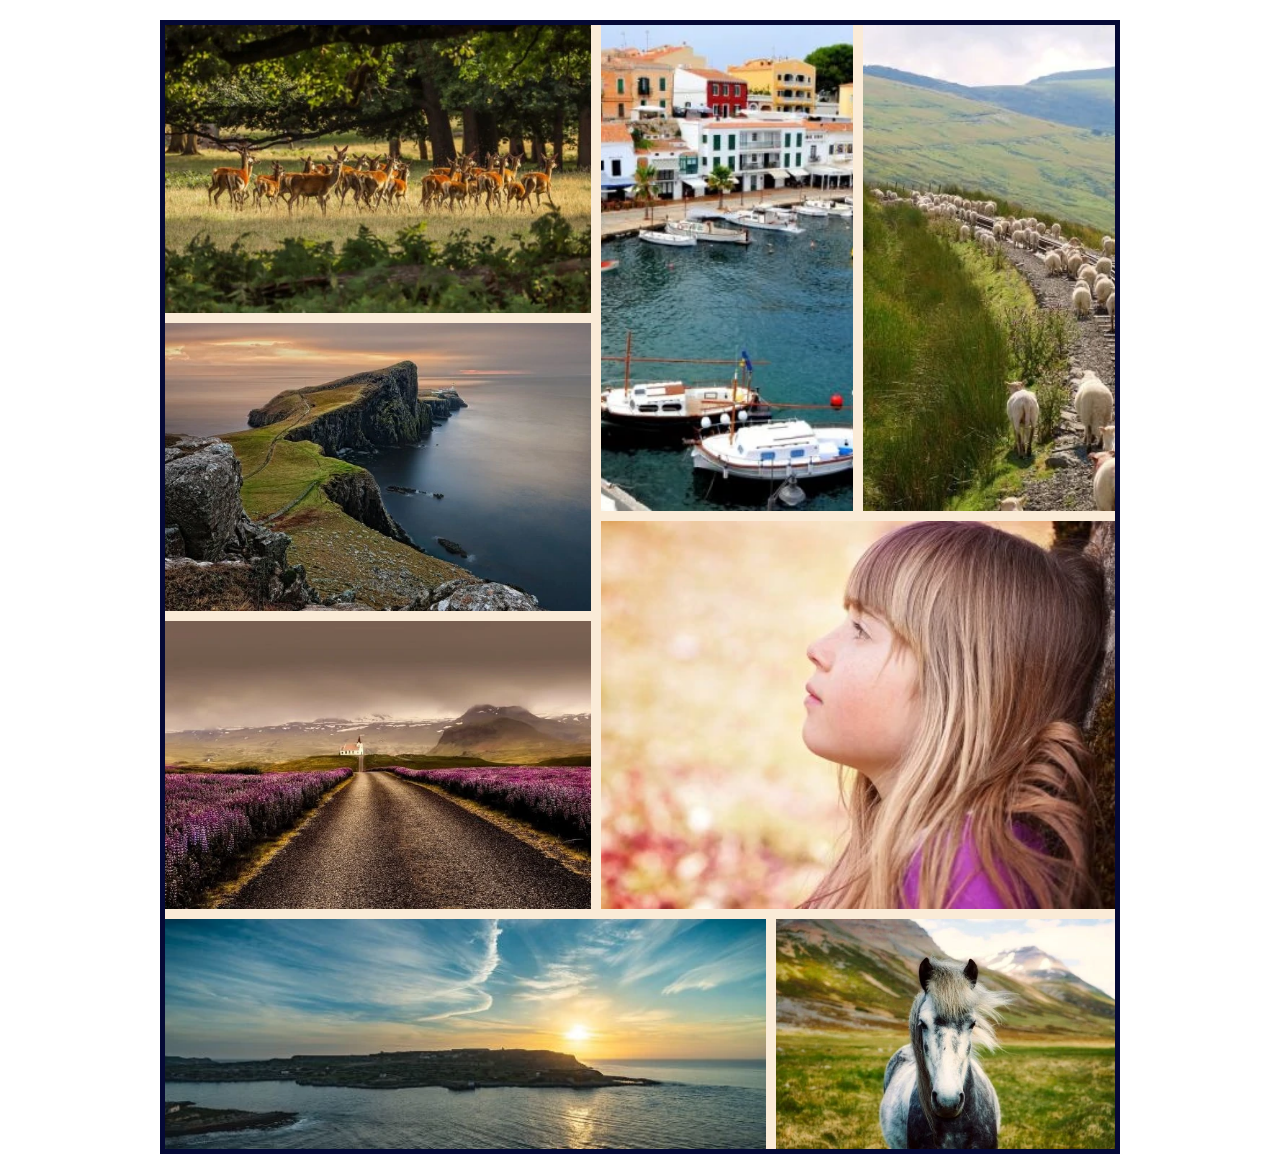
<file: grid/index.html>
<!DOCTYPE html>
<html lang="en">
<head>
  <meta charset="UTF-8">
  <meta name="viewport" content="width=device-width, initial-scale=1.0">
  <meta name="description" content="Image gallery inspired by the beauty of nature around us.">
  <link rel="stylesheet" href="./styles/styles.css">
  <title>Image Galley</title>
</head>

<body>

  <div id="container">
    <figure class="img-one">
      <img class="image-item" src="img/deer-2675484_1280.webp" alt="Deers in the forest" title="Deers in the forest">
    </figure>
    <figure class="img-two">
      <img class="image-item" src="img/scotland-540119_1280.webp" alt="Scottish isle" title="Scottish isle">
    </figure>
    <figure class="img-three">
      <img class="image-item" src="img/iceland-2438618_1280.webp" alt="Icelandic Landscape" title="Icelandic Landscape">
    </figure>
    <figure class="img-four">
      <img class="image-item" src="img/spain-86901_1280.webp" alt="Spanish promenade" title="Spanish promenade">
    </figure>
    <figure class="img-five">
      <img class="image-item" src="img/snowdonia-4422970_1280.webp" alt="Sheep on a railway" title="Sheep on a railway">
    </figure>
    <figure class="img-six">
      <img class="image-item" src="img/human-753185_1280.webp" alt="Girl lost in thoughts" title="Girl lost in thoughts">
    </figure>
    <figure class="img-seven">
      <img class="image-item" src="img/island-4362121_1280.webp" alt="Menorca landscape" title="Menorca landscape">
    </figure>
    <figure class="img-eight">
      <img class="image-item" src="img/horse-2420768_1280.webp" alt="Icelandic horse" title="Icelandic horse">
    </figure>
  </div>

</body>

</html>
</file>
<file: grid/styles/styles.css>
* {
    box-sizing: border-box;
    margin: 0;
    padding: 0;
}

#container {
    display: grid;
    grid-template-columns: repeat(autofit, minmax(96px, 1fr));
    grid-template-rows: repeat(autofit, minmax(90px, 5vw));
    gap: 10px;
    max-width: 960px;
    margin: 0 auto;
    margin-top: 20px;
    border: 5px solid rgb(5, 9, 53);
    background-color: antiquewhite;
}

.image-item {
    width: 100%;
    height: 100%;
    object-fit: cover;
}

.img-one {
    grid-area: 1 / 1 / 4 / 6;
    }
    
.img-two {
    grid-area: 4 / 1 / 7 / 6;
}
    
.img-three {
    grid-area: 7/ 1 / 9 / 6;
}
    
.img-four {
    grid-area: 1 / 6 / 6 / 9;
}
    
.img-five {
    grid-area: 1 / 9 / 6 / 12;
}
    
.img-six {
    grid-area: 6 / 6 / 9 / 12;
}
    
.img-seven {
    grid-area: 9 / 1 / 12 / 8;
}
    
.img-eight {
    grid-area: 9 / 8 / 12 / 12;
}
</file>
